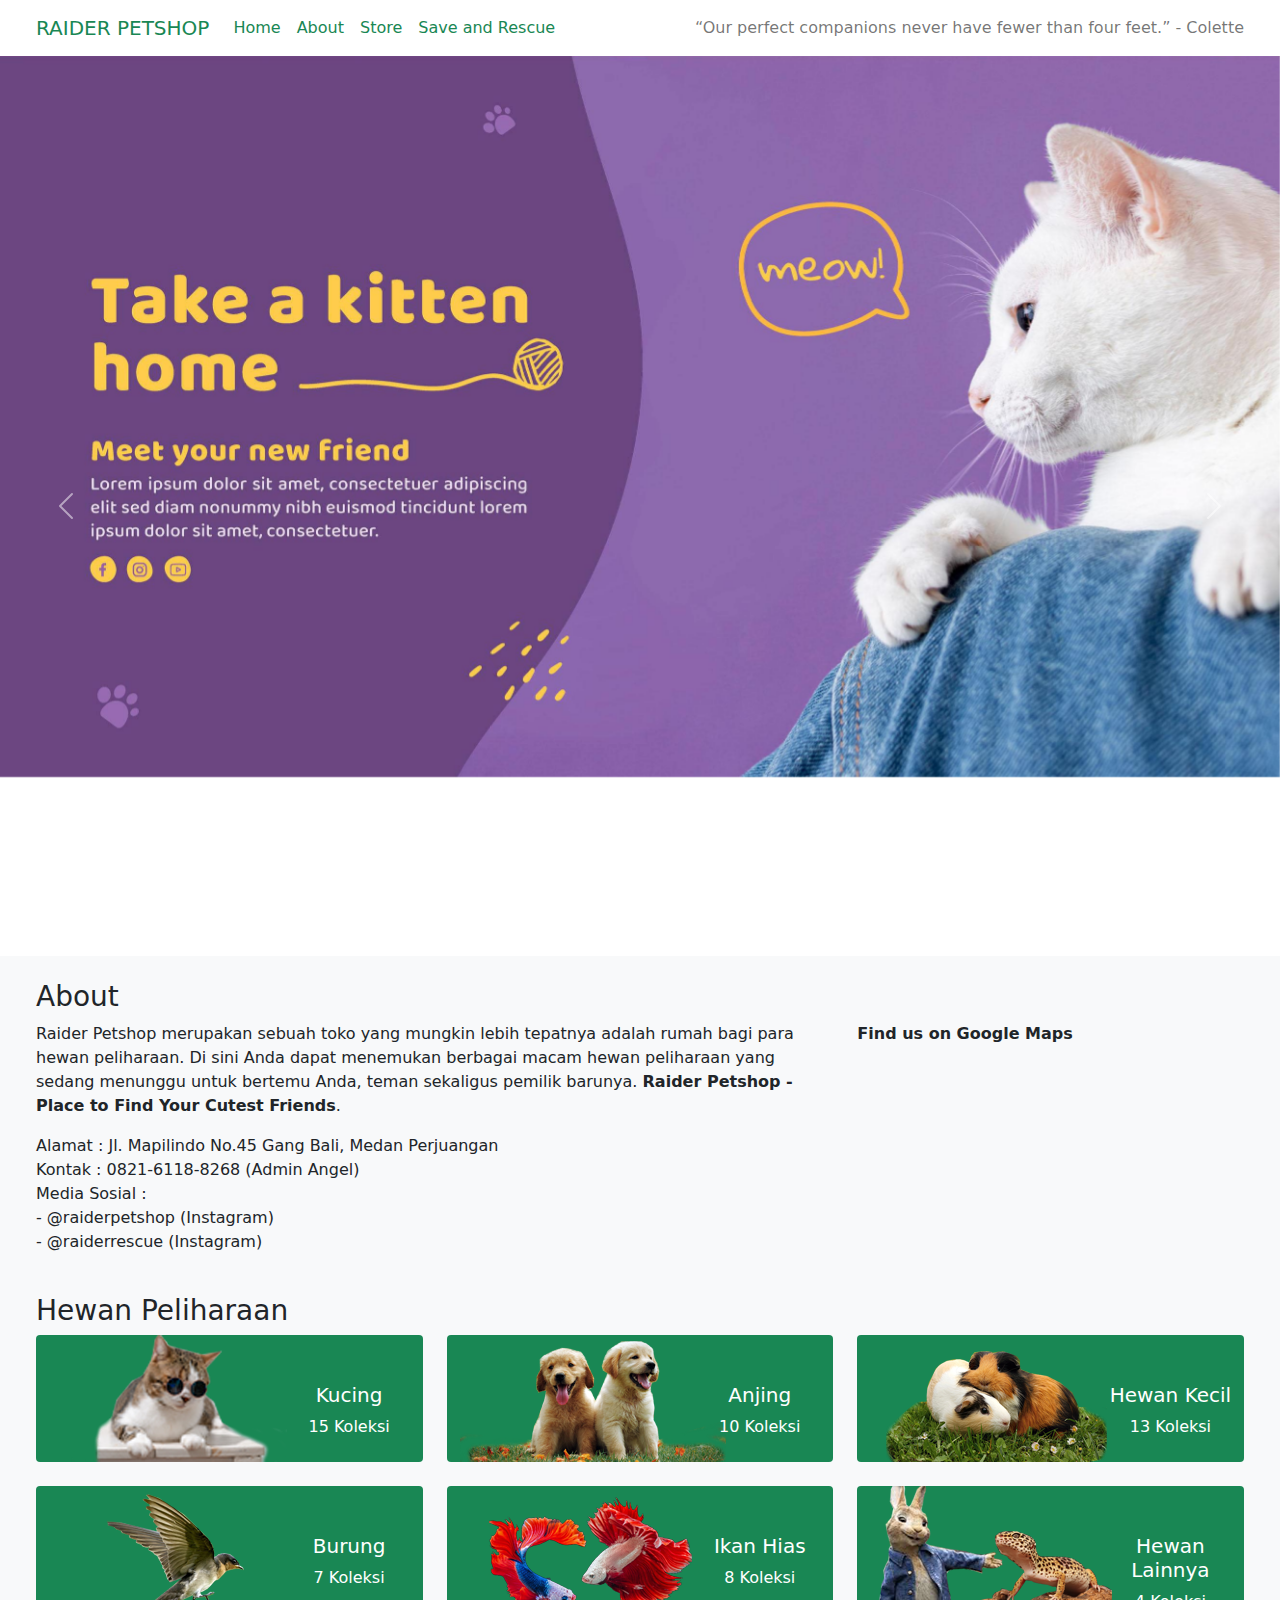
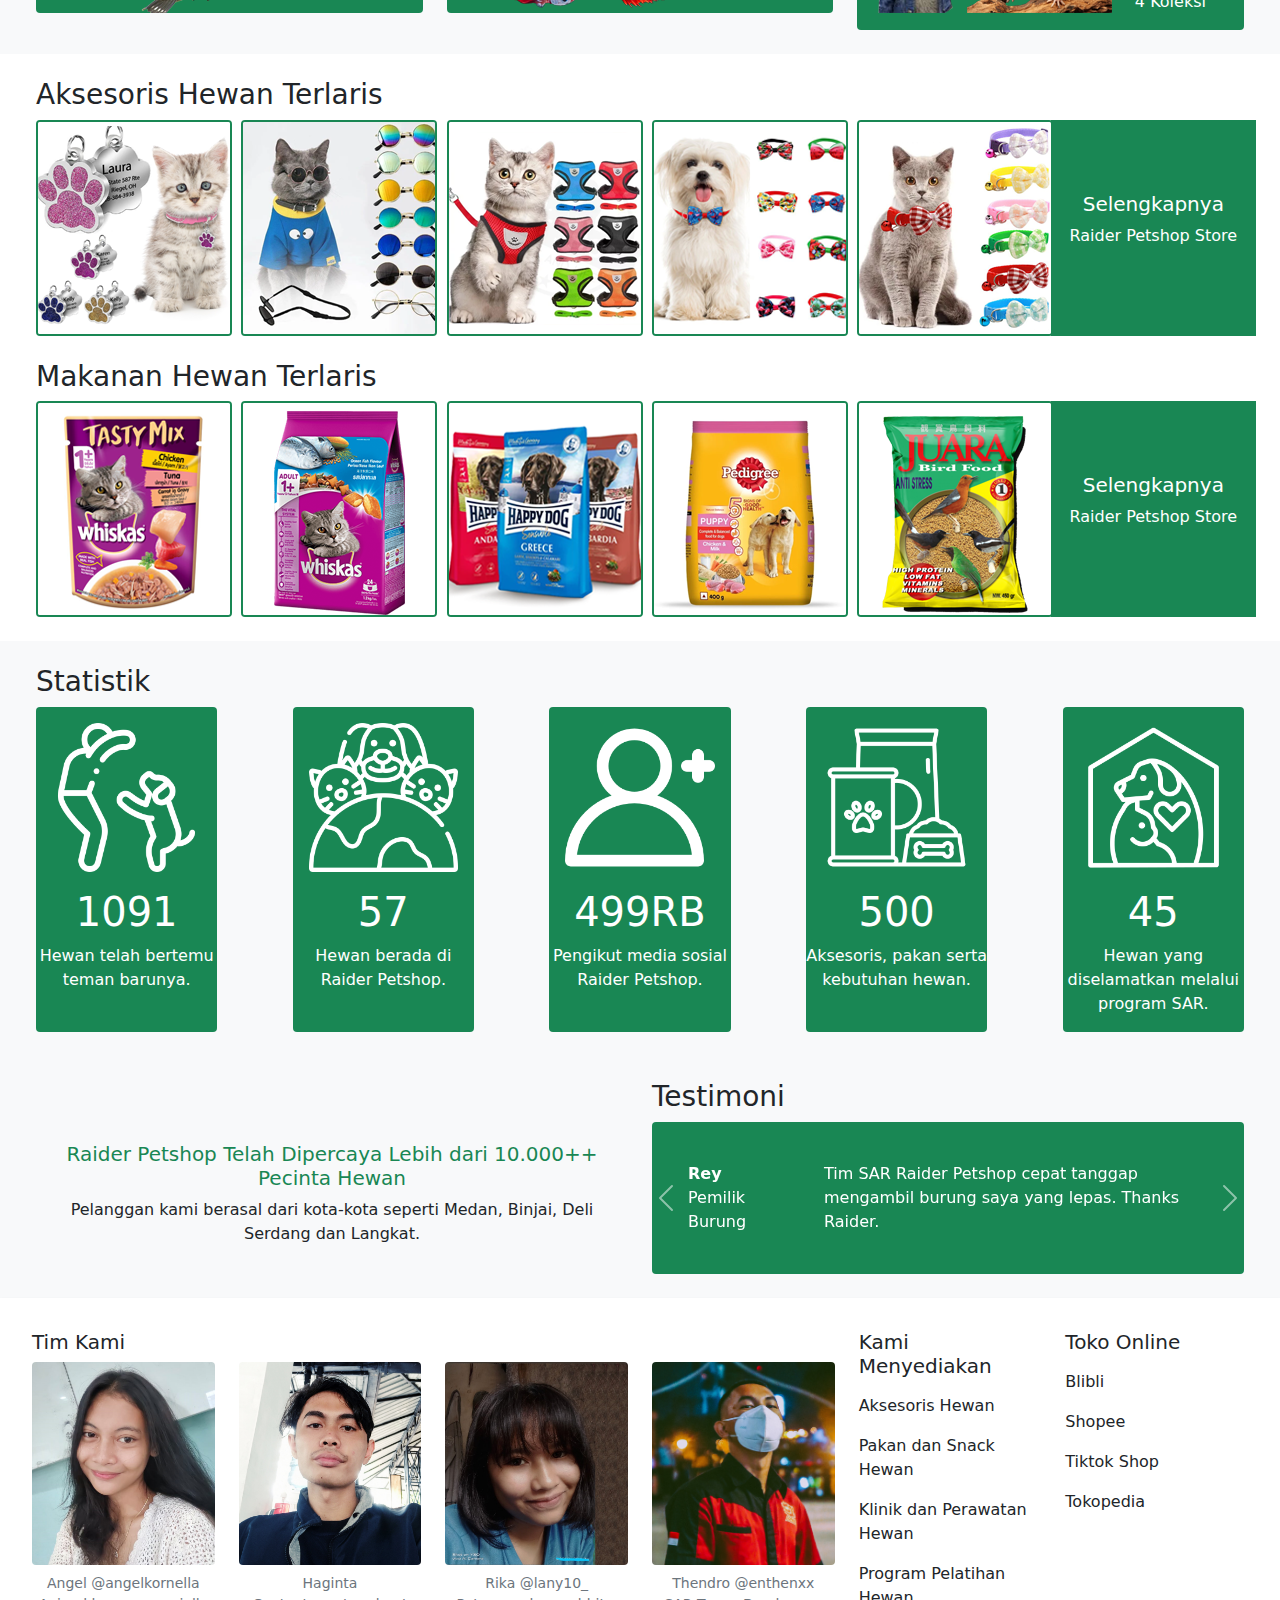
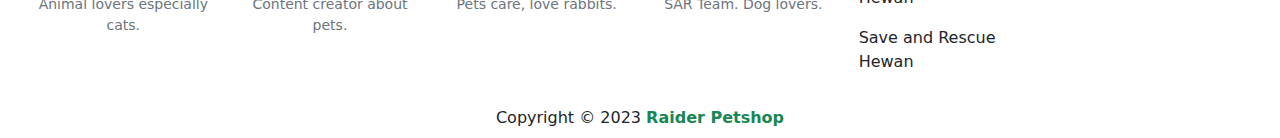
<file: index.html>
<!DOCTYPE html>
<html lang="id">

<head>
    <meta charset="UTF-8">
    <meta http-equiv="X-UA-Compatible" content="IE=edge">
    <meta name="viewport" content="width=device-width, initial-scale=1.0">
    <link rel="stylesheet" type="text/css" href="css/bootstrap.min.css" />
    <link rel="stylesheet" type="text/css" href="css/style.css" />
    <script type="text/javascript" src="js/bootstrap.min.js"></script>
    <script type="text/javascript" src="js/bootstrap.bundle.min.js"></script>
    <title>Raider Petshop: Place to Find Your Cutest Friends</title>
</head>

<body>
    <nav class="navbar navbar-expand-lg navbar-light px-4 shadow-sm p-2">
        <div class="container-fluid">
            <span class="navbar-brand mb-0 h1 text-success">RAIDER PETSHOP</span>
            <button class="navbar-toggler" type="button" data-bs-toggle="collapse" data-bs-target="#navbarTogglerDemo02"
                aria-controls="navbarTogglerDemo02" aria-expanded="false" aria-label="Toggle navigation">
                <span class="navbar-toggler-icon"></span>
            </button>
            <div class="collapse navbar-collapse" id="navbarTogglerDemo02">
                <ul class="navbar-nav me-auto mb-2 mb-lg-0">
                    <li class="nav-item">
                        <a class="nav-link text-success active" aria-current="page" href="index.html">Home</a>
                    </li>
                    <li class="nav-item">
                        <a class="nav-link text-success" href="about.html">About</a>
                    </li>
                    <li class="nav-item">
                        <a class="nav-link text-success" href="store.html">Store</a>
                    </li>
                    <li class="nav-item">
                        <a class="nav-link text-success" href="rescue.html">Save and Rescue</a>
                    </li>
                </ul>
                <span class="navbar-text">“Our perfect companions never have fewer than four feet.” - Colette</span>
            </div>
        </div>
    </nav>
    <div id="carouselExampleIndicators" class="carousel slide h-100 w-100" data-bs-ride="carousel">
        <div class="carousel-indicators">
            <button type="button" data-bs-target="#carouselExampleIndicators" data-bs-slide-to="0" class="active"
                aria-current="true" aria-label="Slide 1"></button>
            <button type="button" data-bs-target="#carouselExampleIndicators" data-bs-slide-to="1"
                aria-label="Slide 2"></button>
            <button type="button" data-bs-target="#carouselExampleIndicators" data-bs-slide-to="2"
                aria-label="Slide 3"></button>
        </div>
        <div class="carousel-inner h-100 w-100">
            <div class="carousel-item h-100 w-100 active">
                <img src="img/banner/banner-001.jpg" class="d-block w-100" alt="...">
            </div>
            <div class="carousel-item h-100 w-100">
                <img src="img/banner/banner-002.jpg" class="d-block w-100" alt="...">
            </div>
            <div class="carousel-item h-100 w-100">
                <img src="img/banner/banner-003.jpg" class="d-block w-100" alt="...">
            </div>
        </div>
        <button class="carousel-control-prev" type="button" data-bs-target="#carouselExampleIndicators"
            data-bs-slide="prev">
            <span class="carousel-control-prev-icon" aria-hidden="true"></span>
            <span class="visually-hidden">Previous</span>
        </button>
        <button class="carousel-control-next" type="button" data-bs-target="#carouselExampleIndicators"
            data-bs-slide="next">
            <span class="carousel-control-next-icon" aria-hidden="true"></span>
            <span class="visually-hidden">Next</span>
        </button>
    </div>
    <div class="container-fluid bg-light">
        <div class="px-4 py-4">
            <h3>About</h3>
            <div class="row">
                <div class="col-lg-8">
                    <p>Raider Petshop merupakan sebuah toko yang mungkin lebih tepatnya adalah rumah bagi para hewan
                        peliharaan. Di sini Anda dapat menemukan berbagai macam hewan peliharaan yang sedang menunggu
                        untuk bertemu Anda, teman sekaligus pemilik barunya. <b>Raider Petshop - Place to Find Your
                            Cutest
                            Friends</b>.</p>
                    <p>Alamat : Jl. Mapilindo No.45 Gang Bali, Medan Perjuangan<br />
                        Kontak : 0821-6118-8268 (Admin Angel)<br />
                        Media Sosial :<br />
                        - @raiderpetshop (Instagram)<br />
                        - @raiderrescue (Instagram)<br />
                    </p>
                </div>
                <div class="col-lg-4">
                    <p><b>Find us on Google Maps</b></p>
                    <iframe class="w-100"
                        src="https://www.google.com/maps/embed?pb=!1m18!1m12!1m3!1d724.5315634779047!2d98.68396263463129!3d3.6123843097924033!2m3!1f0!2f0!3f0!3m2!1i1024!2i768!4f13.1!3m3!1m2!1s0x3031318d0dcf6ad9%3A0xa993df54167bb8e9!2sJl.%20Mapilindo%20No.14%2C%20Sidorame%20Bar.%20I%2C%20Kec.%20Medan%20Perjuangan%2C%20Kota%20Medan%2C%20Sumatera%20Utara%2020236!5e0!3m2!1sid!2sid!4v1674323563129!5m2!1sid!2sid"
                        width="200" height="200" style="border:0;" allowfullscreen="" loading="lazy"
                        referrerpolicy="no-referrer-when-downgrade"></iframe>
                </div>
            </div>
            <h3 class="pt-4">Hewan Peliharaan</h3>
            <div class="row">
                <div class="col-lg-4">
                    <a href="store.html" class="text-decoration-none text-white">
                        <div class="bg-success rounded">
                            <div class="row">
                                <div class="col-lg-7">
                                    <img src="img/pet-category/cat.png" />
                                </div>
                                <div class="col-lg-5 pt-5 text-center">
                                    <h5>Kucing</h5>
                                    <p>15 Koleksi</p>
                                </div>
                            </div>
                        </div>
                    </a>
                </div>
                <div class="col-lg-4">
                    <a href="store.html" class="text-decoration-none text-white">
                        <div class="bg-success rounded">
                            <div class="row">
                                <div class="col-lg-7">
                                    <img src="img/pet-category/dog.png" />
                                </div>
                                <div class="col-lg-5 pt-5 text-center">
                                    <h5>Anjing</h5>
                                    <p>10 Koleksi</p>
                                </div>
                            </div>
                        </div>
                    </a>
                </div>
                <div class="col-lg-4">
                    <a href="store.html" class="text-decoration-none text-white">
                        <div class="bg-success rounded">
                            <div class="row">
                                <div class="col-lg-7">
                                    <img src="img/pet-category/marmut.png" />
                                </div>
                                <div class="col-lg-5 pt-5 text-center">
                                    <h5>Hewan Kecil</h5>
                                    <p>13 Koleksi</p>
                                </div>
                            </div>
                        </div>
                    </a>
                </div>
            </div>
            <div class="row pt-4">
                <div class="col-lg-4">
                    <a href="store.html" class="text-decoration-none text-white">
                        <div class="bg-success rounded">
                            <div class="row">
                                <div class="col-lg-7">
                                    <img src="img/pet-category/bird.png" />
                                </div>
                                <div class="col-lg-5 pt-5 text-center">
                                    <h5>Burung</h5>
                                    <p>7 Koleksi</p>
                                </div>
                            </div>
                        </div>
                    </a>
                </div>
                <div class="col-lg-4">
                    <a href="store.html" class="text-decoration-none text-white">
                        <div class="bg-success rounded">
                            <div class="row">
                                <div class="col-lg-7">
                                    <img src="img/pet-category/fish.png" />
                                </div>
                                <div class="col-lg-5 pt-5 text-center">
                                    <h5>Ikan Hias</h5>
                                    <p>8 Koleksi</p>
                                </div>
                            </div>
                        </div>
                    </a>
                </div>
                <div class="col-lg-4">
                    <a href="store.html" class="text-decoration-none text-white">
                        <div class="bg-success rounded">
                            <div class="row">
                                <div class="col-lg-7">
                                    <img src="img/pet-category/rabbit.png" />
                                </div>
                                <div class="col-lg-5 pt-5 text-center">
                                    <h5>Hewan Lainnya</h5>
                                    <p>4 Koleksi</p>
                                </div>
                            </div>
                        </div>
                    </a>
                </div>
            </div>
        </div>
    </div>
    <div class="container-fluid bg-white">
        <div class="px-4 py-4">
            <h3>Aksesoris Hewan Terlaris</h3>
            <div class="row">
                <div class="col-lg-2">
                    <a href="store.html"><img src="img/product/item-1001.png"
                            class="border border-2 border-success rounded" /></a>
                </div>
                <div class="col-lg-2">
                    <a href="store.html"><img src="img/product/item-1002.png"
                            class="border border-2 border-success rounded" /></a>
                </div>
                <div class="col-lg-2">
                    <a href="store.html"><img src="img/product/item-1003.png"
                            class="border border-2 border-success rounded" /></a>
                </div>
                <div class="col-lg-2">
                    <a href="store.html"><img src="img/product/item-1004.png"
                            class="border border-2 border-success rounded" /></a>
                </div>
                <div class="col-lg-2">
                    <a href="store.html"><img src="img/product/item-1005.png"
                            class="border border-2 border-success rounded" /></a>
                </div>
                <div class="col-lg-2 bg-success d-flex align-items-center"
                    style="flex-direction:column;justify-content:center">
                    <a href="store.html" class="text-decoration-none text-white text-center">
                        <h5>Selengkapnya</h5>
                        <p>Raider Petshop Store</p>
                    </a>
                </div>
            </div>
            <h3 class="pt-4">Makanan Hewan Terlaris</h3>
            <div class="row">
                <div class="col-lg-2">
                    <a href="store.html"><img src="img/product/item-2001.png"
                            class="border border-2 border-success rounded" /></a>
                </div>
                <div class="col-lg-2">
                    <a href="store.html"><img src="img/product/item-2002.png"
                            class="border border-2 border-success rounded" /></a>
                </div>
                <div class="col-lg-2">
                    <a href="store.html"><img src="img/product/item-2003.png"
                            class="border border-2 border-success rounded" /></a>
                </div>
                <div class="col-lg-2">
                    <a href="store.html"><img src="img/product/item-2004.png"
                            class="border border-2 border-success rounded" /></a>
                </div>
                <div class="col-lg-2">
                    <a href="store.html"><img src="img/product/item-2005.png"
                            class="border border-2 border-success rounded" /></a>
                </div>
                <div class="col-lg-2 bg-success d-flex align-items-center"
                    style="flex-direction:column;justify-content:center">
                    <a href="store.html" class="text-decoration-none text-white text-center">
                        <h5>Selengkapnya</h5>
                        <p>Raider Petshop Store</p>
                    </a>
                </div>
            </div>
        </div>
    </div>
    <div class="container-fluid bg-light">
        <div class="px-4 py-4">
            <h3>Statistik</h3>
            <div class="row d-flex justify-content-between text-center">
                <div class="col-lg-2">
                    <div class="bg-success h-100 w-100 text-white rounded">
                        <img src="img/statistic/dog-training.png" class="mw-100 p-3" />
                        <h1>1091</h1>
                        <p>Hewan telah bertemu teman barunya.</p>
                    </div>
                </div>
                <div class="col-lg-2">
                    <div class="bg-success h-100 w-100 text-white rounded">
                        <img src="img/statistic/world-animal-day.png" class="mw-100 p-3" />
                        <h1>57</h1>
                        <p>Hewan berada di Raider Petshop.</p>
                    </div>
                </div>
                <div class="col-lg-2">
                    <div class="bg-success h-100 w-100 text-white rounded">
                        <img src="img/statistic/follower.png" class="mw-100 p-3" />
                        <h1>499RB</h1>
                        <p>Pengikut media sosial Raider Petshop.</p>
                    </div>
                </div>
                <div class="col-lg-2">
                    <div class="bg-success h-100 w-100 text-white rounded">
                        <img src="img/statistic/pet-food.png" class="mw-100 p-3" />
                        <h1>500</h1>
                        <p>Aksesoris, pakan serta kebutuhan hewan.</p>
                    </div>
                </div>
                <div class="col-lg-2">
                    <div class="bg-success h-100 w-100 text-white rounded">
                        <img src="img/statistic/pet-house.png" class="mw-100 p-3" />
                        <h1>45</h1>
                        <p>Hewan yang diselamatkan melalui program SAR.</p>
                    </div>
                </div>
            </div>
        </div>
    </div>
    <div class="container-fluid bg-light">
        <div class="px-4 py-4">
            <div class="row">
                <div class="col-lg-6 align-self-center text-center mt-2">
                    <h3>&nbsp;</h3>
                    <h5 class="text-success">Raider Petshop Telah Dipercaya Lebih dari 10.000++ Pecinta Hewan</h5>
                    <p>Pelanggan kami berasal dari kota-kota seperti Medan, Binjai, Deli Serdang dan Langkat.</p>
                </div>
                <div class="col-lg-6">
                    <h3>Testimoni</h3>
                    <div id="carouselExampleControls" class="carousel slide" data-bs-ride="carousel">
                        <div class="carousel-inner text-white bg-success rounded">
                            <div class="carousel-item active py-3">
                                <div class="row mx-4 my-4 d-flex align-items-center">
                                    <div class="col-lg-3">
                                        <p class="m-0"><b>Rey</b> <br />Pemilik Burung</p>
                                    </div>
                                    <div class="col-lg-9">Tim SAR Raider Petshop cepat tanggap mengambil burung saya
                                        yang lepas. Thanks Raider.</div>
                                </div>
                            </div>
                            <div class="carousel-item py-3">
                                <div class="row mx-4 my-4 d-flex align-items-center">
                                    <div class="col-lg-3">
                                        <p class="m-0"><b>Djeishman</b> <br />Pemilik Anjing</p>
                                    </div>
                                    <div class="col-lg-9">Setelah dilatih di Raider, anjing saya sudah bisa mengaum.
                                        Terima kasih Raider.</div>
                                </div>
                            </div>
                            <div class="carousel-item py-3">
                                <div class="row mx-4 my-4 d-flex align-items-center">
                                    <div class="col-lg-3">
                                        <p class="m-0"><b>Melani</b> <br />Pemilik Kucing</p>
                                    </div>
                                    <div class="col-lg-9">Wow mantap, koleksi lengkap, timnya ramah. 100 jempol buat
                                        Raider.</div>
                                </div>
                            </div>
                        </div>
                        <button class="carousel-control-prev" type="button" data-bs-target="#carouselExampleControls"
                            data-bs-slide="prev">
                            <span class="carousel-control-prev-icon" aria-hidden="true"></span>
                            <span class="visually-hidden">Previous</span>
                        </button>
                        <button class="carousel-control-next" type="button" data-bs-target="#carouselExampleControls"
                            data-bs-slide="next">
                            <span class="carousel-control-next-icon" aria-hidden="true"></span>
                            <span class="visually-hidden">Next</span>
                        </button>
                    </div>
                </div>
            </div>
        </div>
    </div>
    <div class="container-fluid bg-white shadow-sm p-2">
        <div class="px-4 pt-4">
            <div class="row">
                <div class="col-lg-8">
                    <div class="row">
                        <h5>Tim Kami</h5>
                        <div class="col-lg-3 text-center">
                            <figure class="figure">
                                <img src="img/team/angel.jpg" class="figure-img img-fluid rounded"
                                    alt="A generic square placeholder image with rounded corners in a figure.">
                                <figcaption class="figure-caption">Angel @angelkornella <br />Animal lovers
                                    especially
                                    cats.</figcaption>
                            </figure>
                        </div>
                        <div class="col-lg-3 text-center">
                            <figure class="figure">
                                <img src="img/team/haginta.jpg" class="figure-img img-fluid rounded"
                                    alt="A generic square placeholder image with rounded corners in a figure.">
                                <figcaption class="figure-caption">Haginta <br />Content creator about pets.
                                </figcaption>
                            </figure>
                        </div>
                        <div class="col-md-3 text-center">
                            <figure class="figure">
                                <img src="img/team/rika.jpg" class="figure-img img-fluid rounded"
                                    alt="A generic square placeholder image with rounded corners in a figure.">
                                <figcaption class="figure-caption">Rika @lany10_<br />Pets care, love rabbits.
                                </figcaption>
                            </figure>
                        </div>
                        <div class="col-lg-3 text-center">
                            <figure class="figure">
                                <img src="img/team/thendro.jpg" class="figure-img img-fluid rounded"
                                    alt="A generic square placeholder image with rounded corners in a figure.">
                                <figcaption class="figure-caption">Thendro @enthenxx<br />SAR Team. Dog lovers.
                                </figcaption>
                            </figure>
                        </div>
                    </div>
                </div>
                <div class="col-lg-2">
                    <h5>Kami Menyediakan</h5>
                    <ul class="list-group">
                        <li class="list-group-item"><a href="store.html"
                                class="text-decoration-none text-body">Aksesoris Hewan</a></li>
                        <li class="list-group-item"><a href="store.html" class="text-decoration-none text-body">Pakan
                                dan Snack Hewan</a></li>
                        <li class="list-group-item"><a href="#" class="text-decoration-none text-body">Klinik dan
                                Perawatan Hewan</a></li>
                        <li class="list-group-item"><a href="#" class="text-decoration-none text-body">Program
                                Pelatihan
                                Hewan</a></li>
                        <li class="list-group-item"><a href="rescue.html" class="text-decoration-none text-body">Save
                                and Rescue Hewan</a></li>
                    </ul>
                </div>
                <div class="col-lg-2">
                    <h5>Toko Online</h5>
                    <ul class="list-group">
                        <li class="list-group-item"><a href="https://www.blibli.com/"
                                class="text-decoration-none text-body">Blibli</a></li>
                        <li class="list-group-item"><a href="https://shopee.co.id/"
                                class="text-decoration-none text-body">Shopee</a></li>
                        <li class="list-group-item"><a href="https://www.tokopedia.com/"
                                class="text-decoration-none text-body">Tiktok Shop</a></li>
                        <li class="list-group-item"><a href="https://www.tiktok.com/"
                                class="text-decoration-none text-body">Tokopedia</a></li>
                    </ul>
                </div>
            </div>
            <div class="row pt-4">
                <p style="margin-bottom: 0" class="text-center">Copyright © 2023 <b><span class="text-success">Raider
                            Petshop</span></b></p>
            </div>
        </div>
    </div>
    <script type="text/javascript" src="js/index.js"></script>
</body>

</html>
</file>
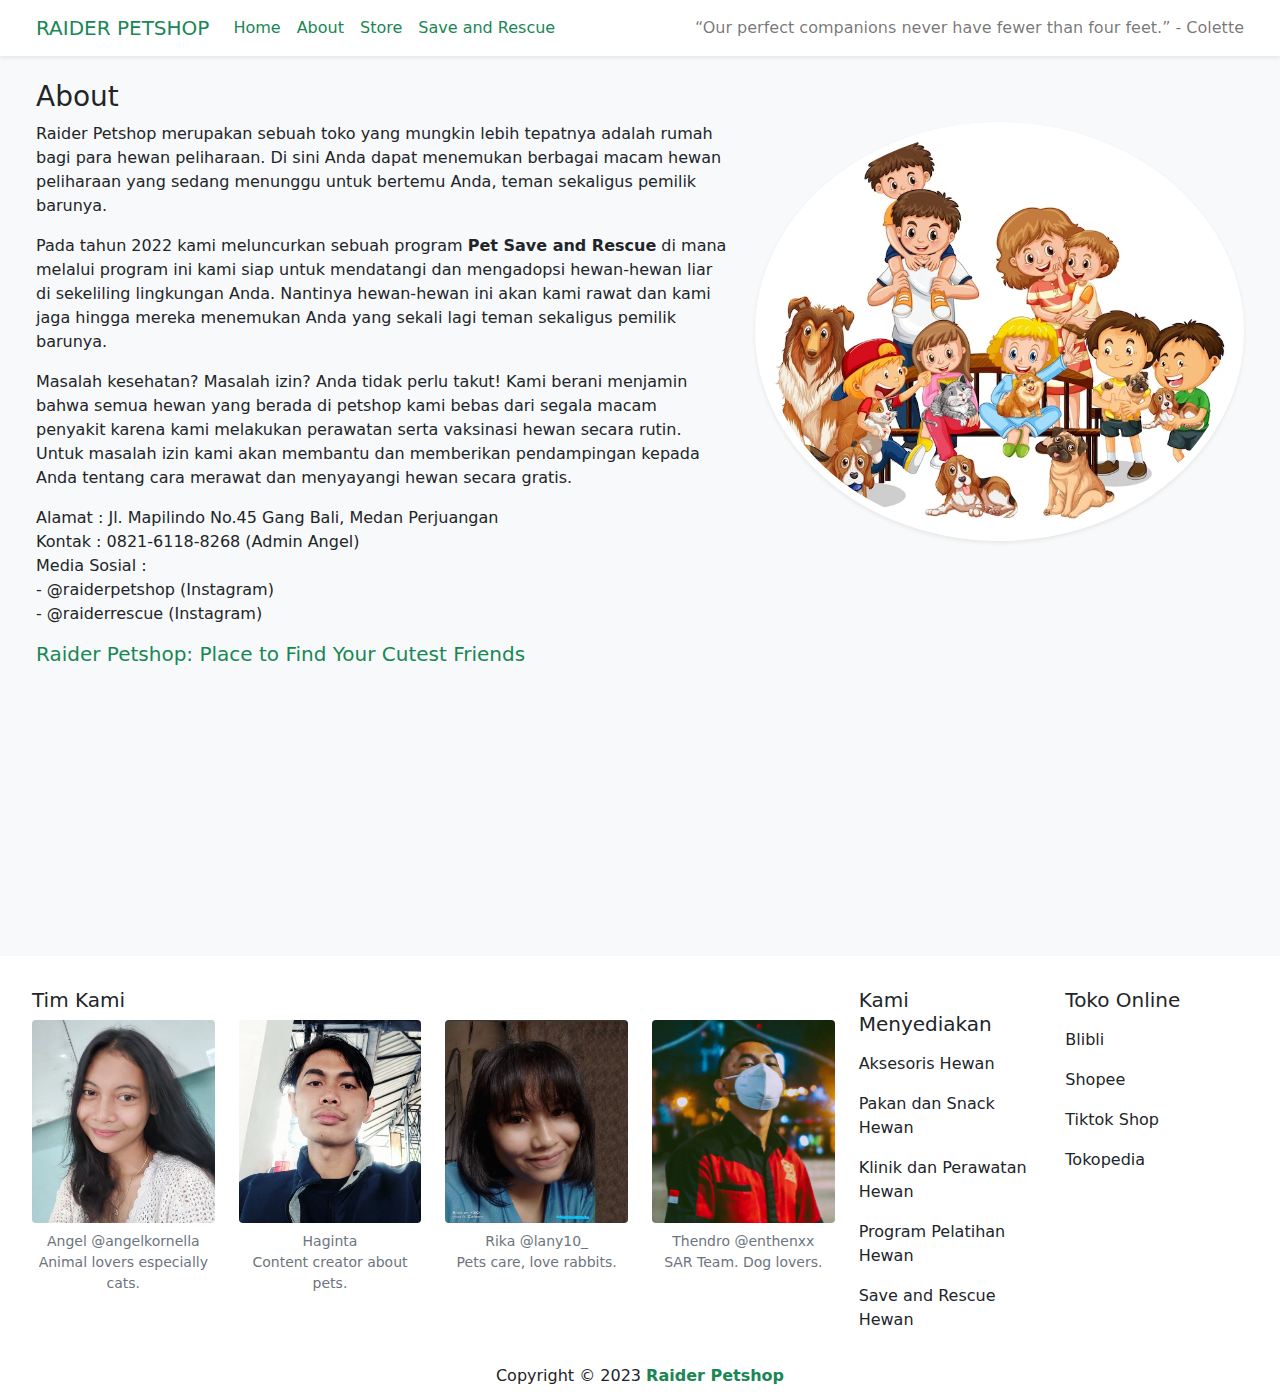
<file: about.html>
<!DOCTYPE html>
<html lang="id">

<head>
    <meta charset="UTF-8">
    <meta http-equiv="X-UA-Compatible" content="IE=edge">
    <meta name="viewport" content="width=device-width, initial-scale=1.0">
    <link rel="stylesheet" type="text/css" href="css/bootstrap.min.css" />
    <link rel="stylesheet" type="text/css" href="css/style.css" />
    <script type="text/javascript" src="js/bootstrap.min.js"></script>
    <script type="text/javascript" src="js/bootstrap.bundle.min.js"></script>
    <title>About Raider Petshop</title>
</head>

<body>
    <nav class="navbar navbar-expand-lg navbar-light px-4 shadow-sm p-2">
        <div class="container-fluid">
            <span class="navbar-brand mb-0 h1 text-success">RAIDER PETSHOP</span>
            <button class="navbar-toggler" type="button" data-bs-toggle="collapse" data-bs-target="#navbarTogglerDemo02"
                aria-controls="navbarTogglerDemo02" aria-expanded="false" aria-label="Toggle navigation">
                <span class="navbar-toggler-icon"></span>
            </button>
            <div class="collapse navbar-collapse" id="navbarTogglerDemo02">
                <ul class="navbar-nav me-auto mb-2 mb-lg-0">
                    <li class="nav-item">
                        <a class="nav-link text-success" aria-current="page" href="index.html">Home</a>
                    </li>
                    <li class="nav-item">
                        <a class="nav-link text-success active" href="about.html">About</a>
                    </li>
                    <li class="nav-item">
                        <a class="nav-link text-success" href="store.html">Store</a>
                    </li>
                    <li class="nav-item">
                        <a class="nav-link text-success" href="rescue.html">Save and Rescue</a>
                    </li>
                </ul>
                <span class="navbar-text">“Our perfect companions never have fewer than four feet.” - Colette</span>
            </div>
        </div>
    </nav>
    <div class="container-fluid bg-light h-100 w-100">
        <div class="px-4 py-4">
            <h3>About</h3>
            <div class="row">
                <div class="col-lg-7">
                    <p>Raider Petshop merupakan sebuah toko yang mungkin lebih tepatnya adalah rumah bagi para hewan
                        peliharaan. Di sini Anda dapat menemukan berbagai macam hewan peliharaan yang sedang menunggu
                        untuk bertemu Anda, teman sekaligus pemilik barunya.</p>
                    <p>
                        Pada tahun 2022 kami meluncurkan sebuah program <b>Pet Save and Rescue</b> di mana melalui
                        program ini
                        kami siap untuk mendatangi dan mengadopsi hewan-hewan liar di sekeliling lingkungan Anda.
                        Nantinya hewan-hewan ini akan kami rawat dan kami jaga hingga mereka menemukan Anda yang sekali
                        lagi teman sekaligus pemilik barunya.
                    </p>
                    <p>Masalah kesehatan? Masalah izin? Anda tidak perlu takut! Kami berani menjamin bahwa semua hewan
                        yang berada di petshop kami bebas dari segala macam penyakit karena kami melakukan perawatan
                        serta vaksinasi hewan secara rutin. Untuk masalah izin kami akan membantu dan memberikan
                        pendampingan kepada Anda tentang cara merawat dan menyayangi hewan secara gratis.</p>
                    <p>Alamat : Jl. Mapilindo No.45 Gang Bali, Medan Perjuangan<br />
                        Kontak : 0821-6118-8268 (Admin Angel)<br />
                        Media Sosial :<br />
                        - @raiderpetshop (Instagram)<br />
                        - @raiderrescue (Instagram)<br />
                    </p>
                    <h5 class="text-success">Raider Petshop: Place to Find Your Cutest Friends</h5>
                </div>
                <div class="col-lg-5">
                    <img src="img/about-us.avif" class="rounded-circle shadow-sm p-2 bg-body mw-100" />
                </div>
            </div>
        </div>
    </div>
    <div class="container-fluid bg-white shadow-sm p-2">
        <div class="px-4 pt-4">
            <div class="row">
                <div class="col-lg-8">
                    <div class="row">
                        <h5>Tim Kami</h5>
                        <div class="col-lg-3 text-center">
                            <figure class="figure">
                                <img src="img/team/angel.jpg" class="figure-img img-fluid rounded"
                                    alt="A generic square placeholder image with rounded corners in a figure.">
                                <figcaption class="figure-caption">Angel @angelkornella <br />Animal lovers
                                    especially
                                    cats.</figcaption>
                            </figure>
                        </div>
                        <div class="col-lg-3 text-center">
                            <figure class="figure">
                                <img src="img/team/haginta.jpg" class="figure-img img-fluid rounded"
                                    alt="A generic square placeholder image with rounded corners in a figure.">
                                <figcaption class="figure-caption">Haginta <br />Content creator about pets.
                                </figcaption>
                            </figure>
                        </div>
                        <div class="col-md-3 text-center">
                            <figure class="figure">
                                <img src="img/team/rika.jpg" class="figure-img img-fluid rounded"
                                    alt="A generic square placeholder image with rounded corners in a figure.">
                                <figcaption class="figure-caption">Rika @lany10_<br />Pets care, love rabbits.
                                </figcaption>
                            </figure>
                        </div>
                        <div class="col-lg-3 text-center">
                            <figure class="figure">
                                <img src="img/team/thendro.jpg" class="figure-img img-fluid rounded"
                                    alt="A generic square placeholder image with rounded corners in a figure.">
                                <figcaption class="figure-caption">Thendro @enthenxx<br />SAR Team. Dog lovers.
                                </figcaption>
                            </figure>
                        </div>
                    </div>
                </div>
                <div class="col-lg-2">
                    <h5>Kami Menyediakan</h5>
                    <ul class="list-group">
                        <li class="list-group-item"><a href="store.html"
                                class="text-decoration-none text-body">Aksesoris Hewan</a></li>
                        <li class="list-group-item"><a href="store.html" class="text-decoration-none text-body">Pakan
                                dan Snack Hewan</a></li>
                        <li class="list-group-item"><a href="#" class="text-decoration-none text-body">Klinik dan
                                Perawatan Hewan</a></li>
                        <li class="list-group-item"><a href="#" class="text-decoration-none text-body">Program
                                Pelatihan
                                Hewan</a></li>
                        <li class="list-group-item"><a href="rescue.html" class="text-decoration-none text-body">Save
                                and Rescue Hewan</a></li>
                    </ul>
                </div>
                <div class="col-lg-2">
                    <h5>Toko Online</h5>
                    <ul class="list-group">
                        <li class="list-group-item"><a href="https://www.blibli.com/"
                                class="text-decoration-none text-body">Blibli</a></li>
                        <li class="list-group-item"><a href="https://shopee.co.id/"
                                class="text-decoration-none text-body">Shopee</a></li>
                        <li class="list-group-item"><a href="https://www.tokopedia.com/"
                                class="text-decoration-none text-body">Tiktok Shop</a></li>
                        <li class="list-group-item"><a href="https://www.tiktok.com/"
                                class="text-decoration-none text-body">Tokopedia</a></li>
                    </ul>
                </div>
            </div>
            <div class="row pt-4">
                <p style="margin-bottom: 0" class="text-center">Copyright © 2023 <b><span class="text-success">Raider
                            Petshop</span></b></p>
            </div>
        </div>
    </div>
    <script type="text/javascript" src="js/index.js"></script>
</body>

</html>
</file>
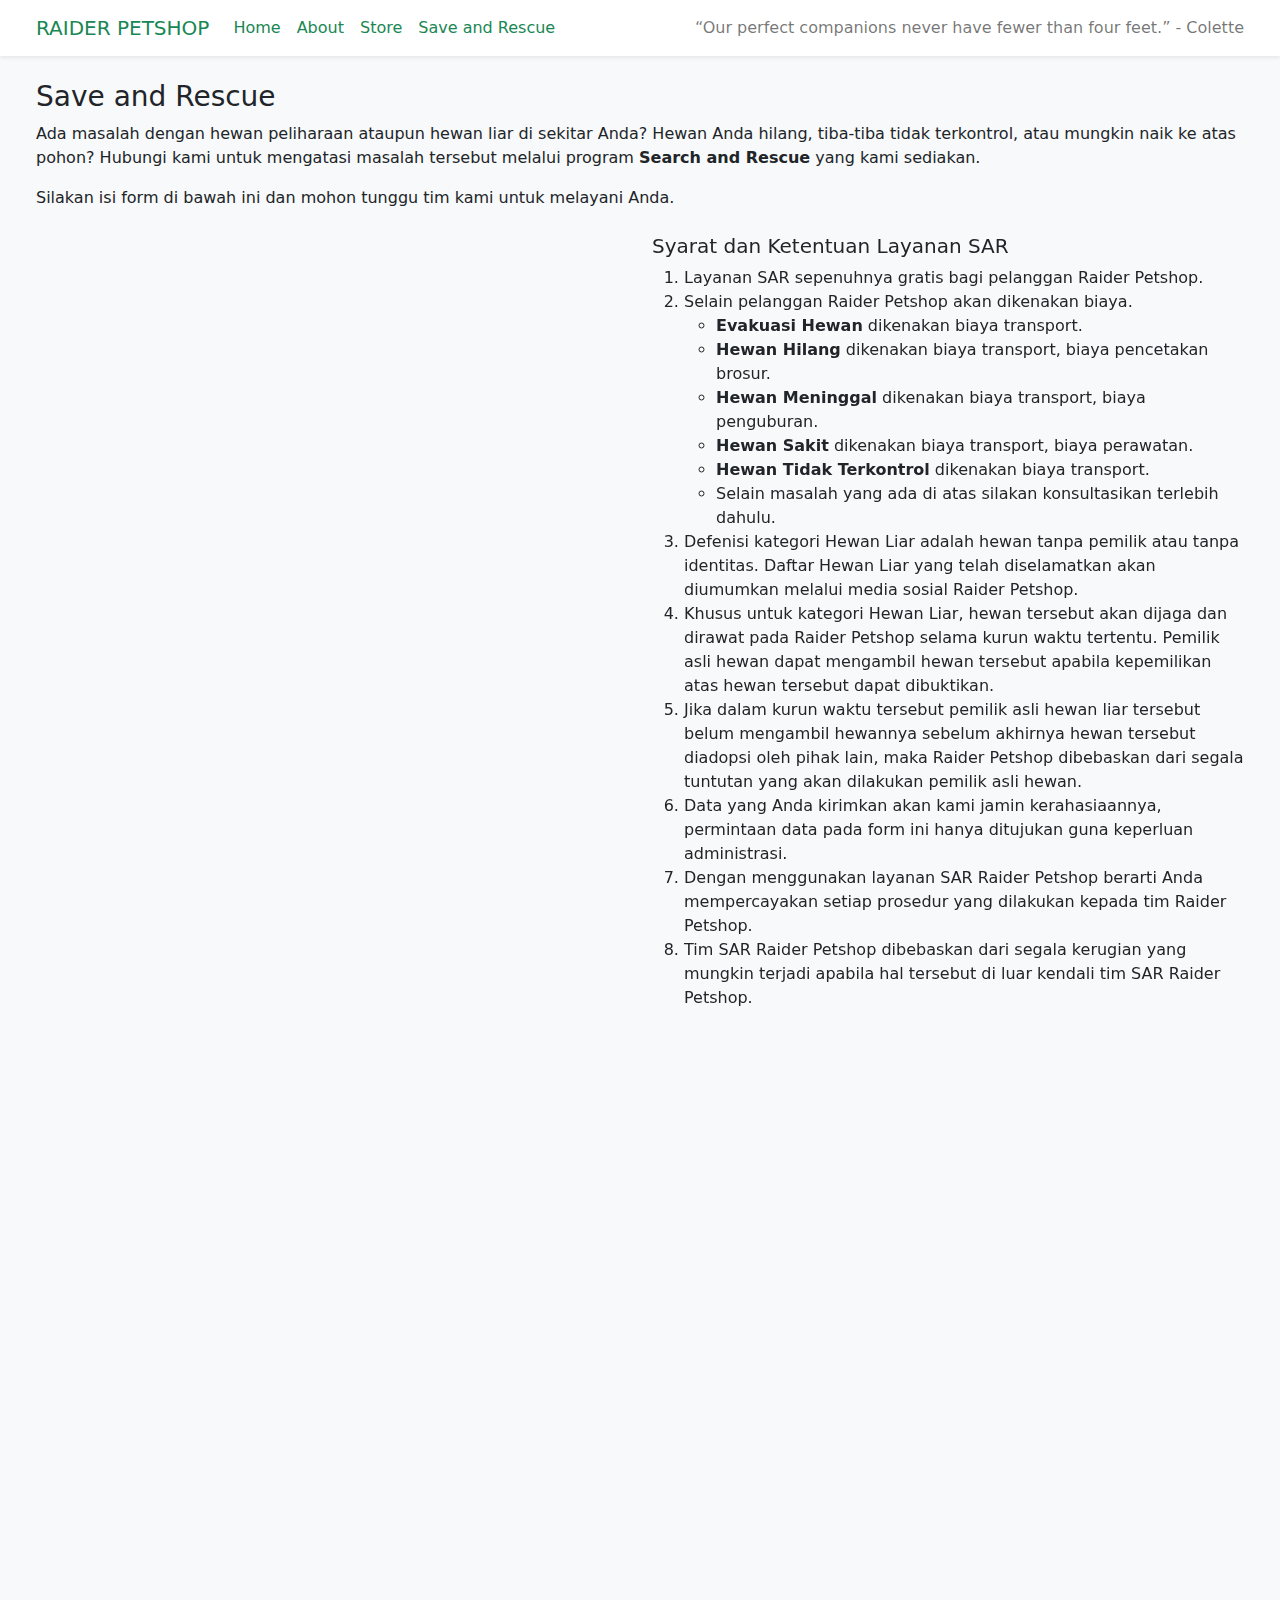
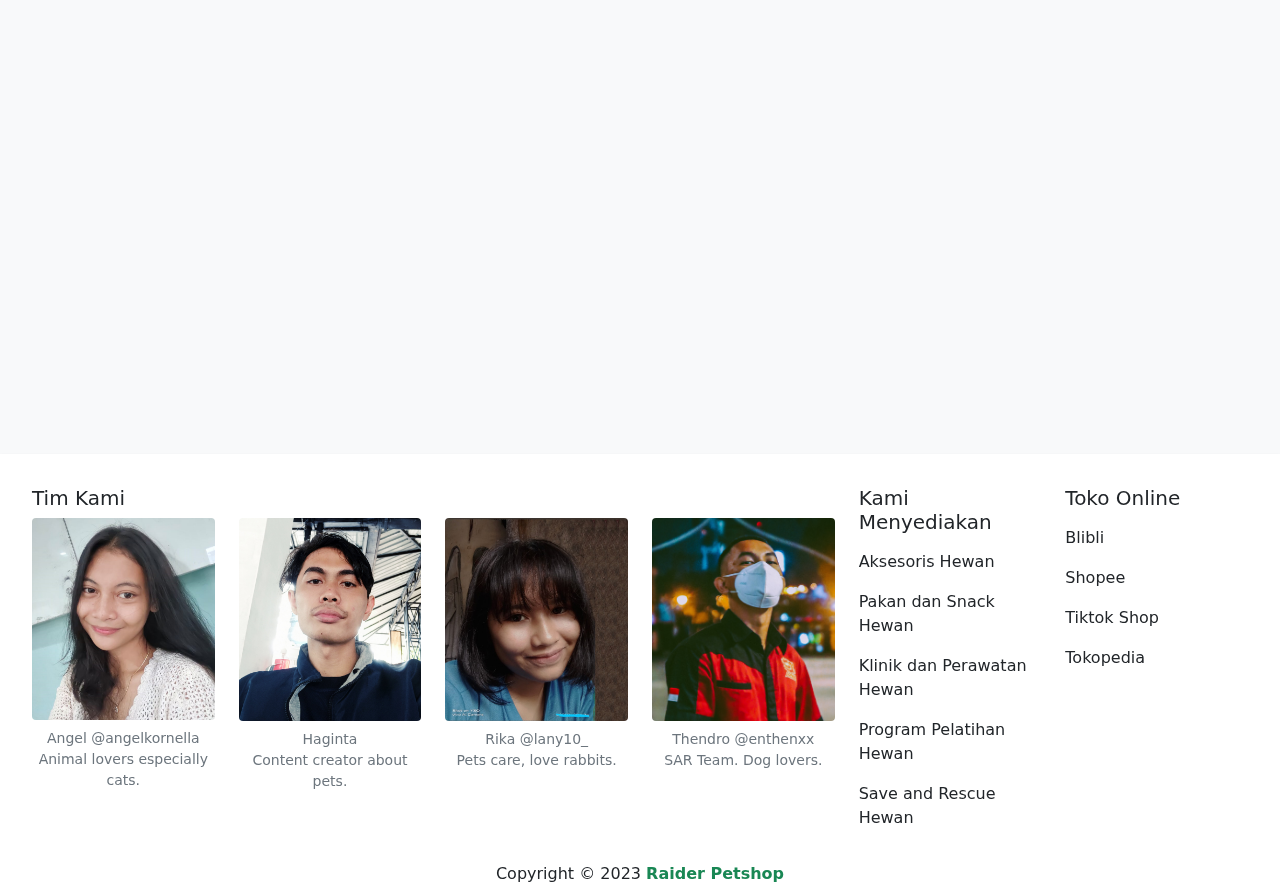
<file: rescue.html>
<!DOCTYPE html>
<html lang="id">

<head>
    <meta charset="UTF-8">
    <meta http-equiv="X-UA-Compatible" content="IE=edge">
    <meta name="viewport" content="width=device-width, initial-scale=1.0">
    <link rel="stylesheet" type="text/css" href="css/bootstrap.min.css" />
    <link rel="stylesheet" type="text/css" href="css/style.css" />
    <script type="text/javascript" src="js/bootstrap.min.js"></script>
    <script type="text/javascript" src="js/bootstrap.bundle.min.js"></script>
    <title>Rescue Raider Petshop</title>
</head>

<body>
    <nav class="navbar navbar-expand-lg navbar-light px-4 shadow-sm p-2">
        <div class="container-fluid">
            <span class="navbar-brand mb-0 h1 text-success">RAIDER PETSHOP</span>
            <button class="navbar-toggler" type="button" data-bs-toggle="collapse" data-bs-target="#navbarTogglerDemo02"
                aria-controls="navbarTogglerDemo02" aria-expanded="false" aria-label="Toggle navigation">
                <span class="navbar-toggler-icon"></span>
            </button>
            <div class="collapse navbar-collapse" id="navbarTogglerDemo02">
                <ul class="navbar-nav me-auto mb-2 mb-lg-0">
                    <li class="nav-item">
                        <a class="nav-link text-success" aria-current="page" href="index.html">Home</a>
                    </li>
                    <li class="nav-item">
                        <a class="nav-link text-success" href="about.html">About</a>
                    </li>
                    <li class="nav-item">
                        <a class="nav-link text-success" href="store.html">Store</a>
                    </li>
                    <li class="nav-item">
                        <a class="nav-link text-success active" href="rescue.html">Save and Rescue</a>
                    </li>
                </ul>
                <span class="navbar-text">“Our perfect companions never have fewer than four feet.” - Colette</span>
            </div>
        </div>
    </nav>
    <div class="container-fluid bg-light">
        <div class="px-4 py-4">
            <h3>Save and Rescue</h3>
            <p>Ada masalah dengan hewan peliharaan ataupun hewan liar di sekitar Anda? Hewan Anda hilang, tiba-tiba
                tidak terkontrol, atau mungkin naik ke atas pohon? Hubungi kami untuk mengatasi
                masalah tersebut melalui program <b>Search and Rescue</b> yang kami sediakan.</p>
            <p>Silakan isi form di
                bawah ini dan mohon tunggu tim kami untuk melayani Anda.</p>
            <div class="row">
                <div class="col-lg-6">
                    <iframe
                        src="https://docs.google.com/forms/d/e/1FAIpQLSefeZwlmZbY33Ou5hvWtj4BMx34kSd6zTD67iVZPwRirPw65g/viewform?embedded=true"
                        width="100%" height="1797" frameborder="0" scrolling="no" marginheight="0"
                        marginwidth="0">Memuat…</iframe>
                </div>
                <div class="col-lg-6 mt-2">
                    <h5>Syarat dan Ketentuan Layanan SAR</h5>
                    <ol>
                        <li>Layanan SAR sepenuhnya gratis bagi pelanggan Raider Petshop.</li>
                        <li>Selain pelanggan Raider Petshop akan dikenakan biaya.</li>
                        <ul>
                            <li><b>Evakuasi Hewan</b> dikenakan biaya transport.</li>
                            <li><b>Hewan Hilang</b> dikenakan biaya transport, biaya pencetakan brosur.</li>
                            <li><b>Hewan Meninggal</b> dikenakan biaya transport, biaya penguburan.</li>
                            <li><b>Hewan Sakit</b> dikenakan biaya transport, biaya perawatan.</li>
                            <li><b>Hewan Tidak Terkontrol</b> dikenakan biaya transport.</li>
                            <li>Selain masalah yang ada di atas silakan konsultasikan terlebih dahulu.</li>
                        </ul>
                        <li>Defenisi kategori Hewan Liar adalah hewan tanpa pemilik atau tanpa identitas. Daftar Hewan
                            Liar yang telah diselamatkan akan diumumkan melalui media sosial Raider Petshop.</li>
                        <li>Khusus untuk kategori Hewan Liar, hewan tersebut akan dijaga dan dirawat pada Raider Petshop
                            selama kurun waktu tertentu. Pemilik asli hewan dapat mengambil hewan tersebut apabila
                            kepemilikan atas hewan tersebut dapat dibuktikan.</li>
                        <li>Jika dalam kurun waktu tersebut pemilik asli hewan liar tersebut belum mengambil hewannya
                            sebelum
                            akhirnya hewan tersebut diadopsi oleh pihak lain, maka Raider Petshop dibebaskan dari segala
                            tuntutan yang akan dilakukan pemilik asli hewan.</li>
                        <li>Data yang Anda kirimkan akan kami jamin kerahasiaannya, permintaan data pada form ini hanya
                            ditujukan guna
                            keperluan administrasi.</li>
                        <li>Dengan menggunakan layanan SAR Raider Petshop berarti Anda mempercayakan setiap prosedur
                            yang dilakukan kepada tim Raider Petshop.</li>
                        <li>Tim SAR Raider Petshop dibebaskan dari segala kerugian yang mungkin terjadi apabila hal
                            tersebut di luar kendali tim SAR Raider Petshop.</li>
                    </ol>
                </div>
            </div>
        </div>
    </div>
    <div class="container-fluid bg-white shadow-sm p-2">
        <div class="px-4 pt-4">
            <div class="row">
                <div class="col-lg-8">
                    <div class="row">
                        <h5>Tim Kami</h5>
                        <div class="col-lg-3 text-center">
                            <figure class="figure">
                                <img src="img/team/angel.jpg" class="figure-img img-fluid rounded"
                                    alt="A generic square placeholder image with rounded corners in a figure.">
                                <figcaption class="figure-caption">Angel @angelkornella <br />Animal lovers
                                    especially
                                    cats.</figcaption>
                            </figure>
                        </div>
                        <div class="col-lg-3 text-center">
                            <figure class="figure">
                                <img src="img/team/haginta.jpg" class="figure-img img-fluid rounded"
                                    alt="A generic square placeholder image with rounded corners in a figure.">
                                <figcaption class="figure-caption">Haginta <br />Content creator about pets.
                                </figcaption>
                            </figure>
                        </div>
                        <div class="col-md-3 text-center">
                            <figure class="figure">
                                <img src="img/team/rika.jpg" class="figure-img img-fluid rounded"
                                    alt="A generic square placeholder image with rounded corners in a figure.">
                                <figcaption class="figure-caption">Rika @lany10_<br />Pets care, love rabbits.
                                </figcaption>
                            </figure>
                        </div>
                        <div class="col-lg-3 text-center">
                            <figure class="figure">
                                <img src="img/team/thendro.jpg" class="figure-img img-fluid rounded"
                                    alt="A generic square placeholder image with rounded corners in a figure.">
                                <figcaption class="figure-caption">Thendro @enthenxx<br />SAR Team. Dog lovers.
                                </figcaption>
                            </figure>
                        </div>
                    </div>
                </div>
                <div class="col-lg-2">
                    <h5>Kami Menyediakan</h5>
                    <ul class="list-group">
                        <li class="list-group-item"><a href="store.html"
                                class="text-decoration-none text-body">Aksesoris Hewan</a></li>
                        <li class="list-group-item"><a href="store.html" class="text-decoration-none text-body">Pakan
                                dan Snack Hewan</a></li>
                        <li class="list-group-item"><a href="#" class="text-decoration-none text-body">Klinik dan
                                Perawatan Hewan</a></li>
                        <li class="list-group-item"><a href="#" class="text-decoration-none text-body">Program
                                Pelatihan
                                Hewan</a></li>
                        <li class="list-group-item"><a href="rescue.html" class="text-decoration-none text-body">Save
                                and Rescue Hewan</a></li>
                    </ul>
                </div>
                <div class="col-lg-2">
                    <h5>Toko Online</h5>
                    <ul class="list-group">
                        <li class="list-group-item"><a href="https://www.blibli.com/"
                                class="text-decoration-none text-body">Blibli</a></li>
                        <li class="list-group-item"><a href="https://shopee.co.id/"
                                class="text-decoration-none text-body">Shopee</a></li>
                        <li class="list-group-item"><a href="https://www.tokopedia.com/"
                                class="text-decoration-none text-body">Tiktok Shop</a></li>
                        <li class="list-group-item"><a href="https://www.tiktok.com/"
                                class="text-decoration-none text-body">Tokopedia</a></li>
                    </ul>
                </div>
            </div>
            <div class="row pt-4">
                <p style="margin-bottom: 0" class="text-center">Copyright © 2023 <b><span class="text-success">Raider
                            Petshop</span></b></p>
            </div>
        </div>
    </div>
    <script type="text/javascript" src="js/index.js"></script>
</body>

</html>
</file>
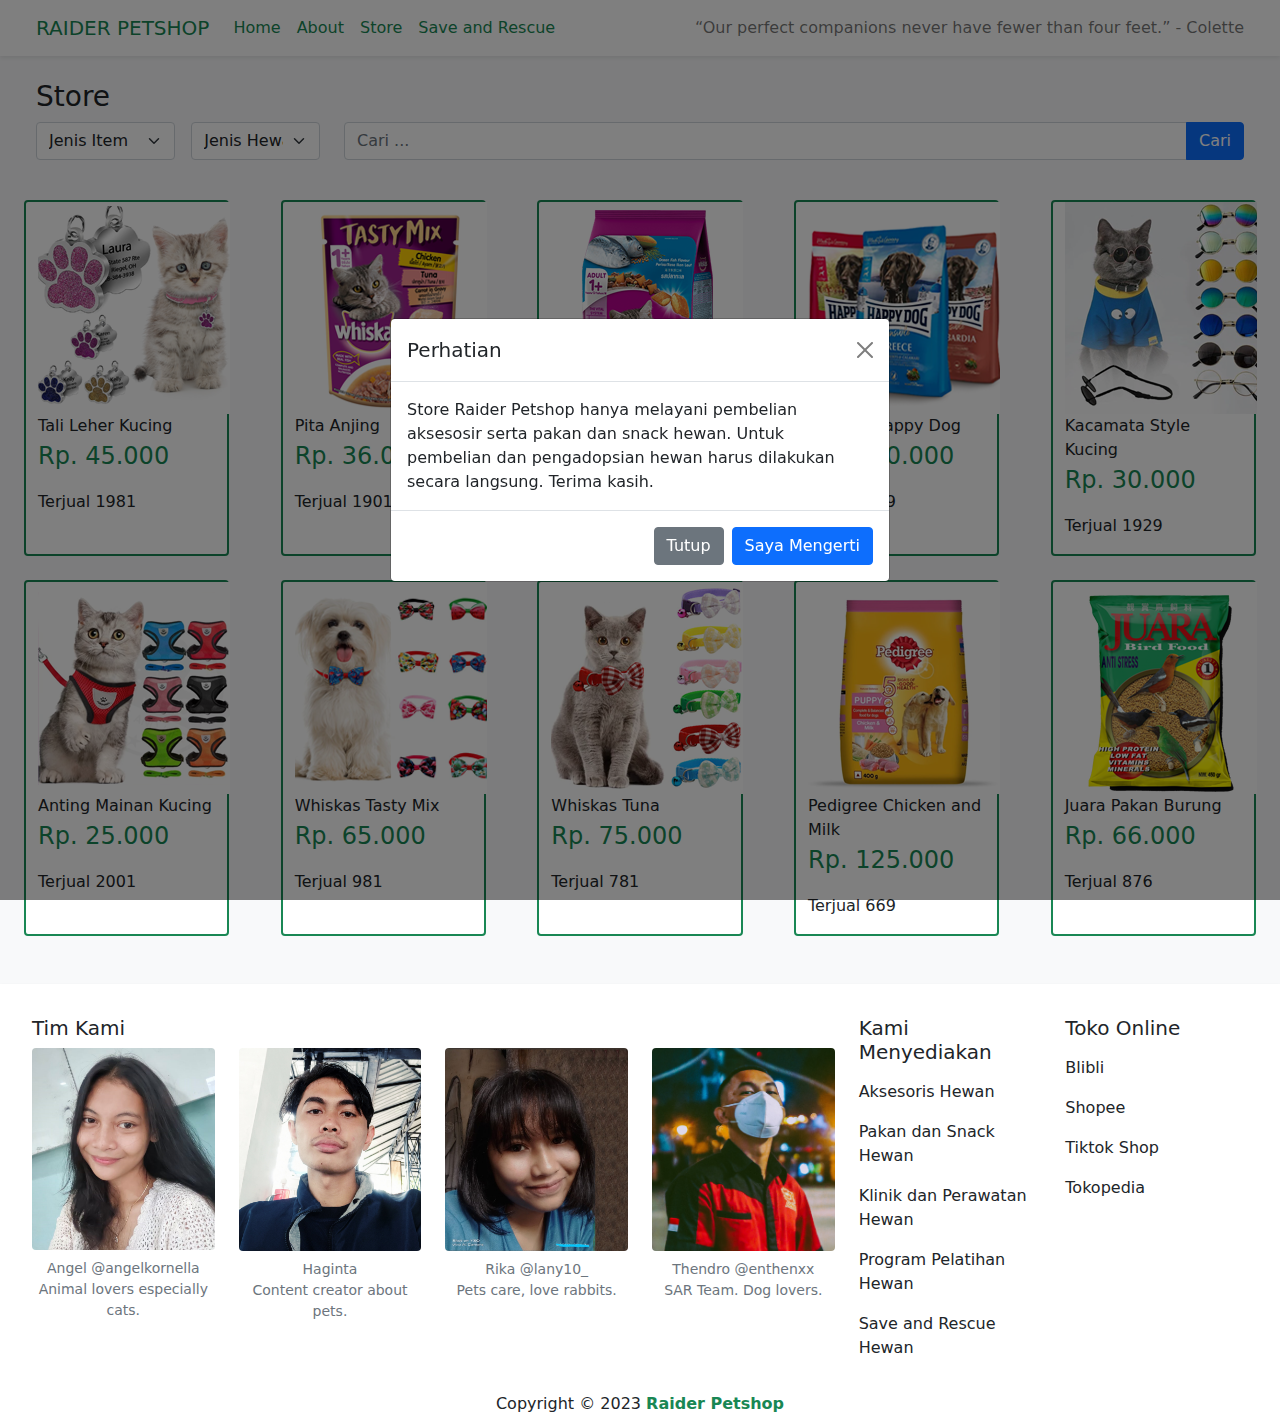
<file: store.html>
<!DOCTYPE html>
<html lang="id">

<head>
    <meta charset="UTF-8">
    <meta http-equiv="X-UA-Compatible" content="IE=edge">
    <meta name="viewport" content="width=device-width, initial-scale=1.0">
    <link rel="stylesheet" type="text/css" href="css/bootstrap.min.css" />
    <link rel="stylesheet" type="text/css" href="css/style.css" />
    <script type="text/javascript" src="js/bootstrap.min.js"></script>
    <script type="text/javascript" src="js/bootstrap.bundle.min.js"></script>
    <title>Store Raider Petshop</title>
</head>

<body>
    <div class="modal fade" id="exampleModal" tabindex="-1" aria-labelledby="exampleModalLabel" aria-hidden="true">
        <div class="modal-dialog modal-dialog-centered">
            <div class="modal-content">
                <div class="modal-header">
                    <h5 class="modal-title" id="exampleModalLabel">Perhatian</h5>
                    <button type="button" class="btn-close" data-bs-dismiss="modal" aria-label="Close"></button>
                </div>
                <div class="modal-body">
                    Store Raider Petshop hanya melayani pembelian aksesosir serta pakan dan snack hewan. Untuk pembelian
                    dan pengadopsian hewan harus dilakukan secara langsung. Terima kasih.
                </div>
                <div class="modal-footer">
                    <button type="button" class="btn btn-secondary" data-bs-dismiss="modal">Tutup</button>
                    <button type="button" class="btn btn-primary">Saya Mengerti</button>
                </div>
            </div>
        </div>
    </div>
    <nav class="navbar navbar-expand-lg navbar-light px-4 shadow-sm p-2">
        <div class="container-fluid">
            <span class="navbar-brand mb-0 h1 text-success">RAIDER PETSHOP</span>
            <button class="navbar-toggler" type="button" data-bs-toggle="collapse" data-bs-target="#navbarTogglerDemo02"
                aria-controls="navbarTogglerDemo02" aria-expanded="false" aria-label="Toggle navigation">
                <span class="navbar-toggler-icon"></span>
            </button>
            <div class="collapse navbar-collapse" id="navbarTogglerDemo02">
                <ul class="navbar-nav me-auto mb-2 mb-lg-0">
                    <li class="nav-item">
                        <a class="nav-link text-success" aria-current="page" href="index.html">Home</a>
                    </li>
                    <li class="nav-item">
                        <a class="nav-link text-success" href="about.html">About</a>
                    </li>
                    <li class="nav-item">
                        <a class="nav-link text-success active" href="store.html">Store</a>
                    </li>
                    <li class="nav-item">
                        <a class="nav-link text-success" href="rescue.html">Save and Rescue</a>
                    </li>
                </ul>
                <span class="navbar-text">“Our perfect companions never have fewer than four feet.” - Colette</span>
            </div>
        </div>
    </nav>
        <div class="container-fluid bg-light">
        <div class="px-4 py-4">
            <h3>Store</h3>
            <div class="row">
                <div class="col-lg-3 d-flex justify-content-start">
                    <div>
                        <select class="form-select" aria-label="Default select example">
                            <option selected>Jenis Item</option>
                            <option value="1">Aksesoris</option>
                            <option value="2">Pakan dan Snack</option>
                        </select>
                    </div>
                    <div class="px-2"></div>
                    <div>
                        <select class="form-select" aria-label="Default select example">
                            <option selected>Jenis Hewan</option>
                            <option value="1">Anjing</option>
                            <option value="2">Burung</option>
                            <option value="3">Ikan Hias</option>
                            <option value="4">Kucing</option>
                            <option value="5">Hewan Kecil</option>
                            <option value="6">Hewan Lainnya</option>
                        </select>
                    </div>
                </div>
                <div class="col-lg-9">
                    <div class="input-group mb-3">
                        <input type="text" class="form-control" placeholder="Cari ..." aria-label="Cari ..."
                            aria-describedby="button-addon2">
                        <button class="btn btn-primary" type="button" id="button-addon2">Cari</button>
                    </div>
                </div>
            </div>
        </div>
    </div>
        <div class="container-fluid bg-light">
        <div class="px-4 pb-4">
            <div class="row d-flex justify-content-between mb-4">
                <div class="col-lg-2 border border-2 border-success rounded bg-white">
                    <img src="img/product/item-1001.png" />
                    <p><span class="fs-6">Tali Leher Kucing</span><br /><span class="text-success fs-4">Rp.
                            45.000</span></p>
                    <p class="fw-light ">Terjual 1981</p>
                </div>
                <div class="col-lg-2 border border-2 border-success rounded bg-white">
                    <img src="img/product/item-2001.png" />
                    <p><span class="fs-6">Pita Anjing</span><br /><span class="text-success fs-4">Rp. 36.000</span></p>
                    <p class="fw-light ">Terjual 1901</p>
                </div>
                <div class="col-lg-2 border border-2 border-success rounded bg-white">
                    <img src="img/product/item-2002.png" />
                    <p><span class="fs-6">Pita Kucing 2 Warna</span><br /><span class="text-success fs-4">Rp.
                            50.000</span></p>
                    <p class="fw-light ">Terjual 1002</p>
                </div>
                <div class="col-lg-2 border border-2 border-success rounded bg-white">
                    <img src="img/product/item-2003.png" />
                    <p><span class="fs-6">Paket 3 Happy Dog</span><br /><span class="text-success fs-4">Rp.
                            200.000</span></p>
                    <p class="fw-light ">Terjual 269</p>
                </div>
                <div class="col-lg-2 border border-2 border-success rounded bg-white">
                    <img src="img/product/item-1002.png" />
                    <p><span class="fs-6">Kacamata Style Kucing</span><br /><span class="text-success fs-4">Rp.
                            30.000</span></p>
                    <p class="fw-light ">Terjual 1929</p>
                </div>
            </div>
            <div class="row d-flex justify-content-between mb-4">
                <div class="col-lg-2 border border-2 border-success rounded bg-white">
                    <img src="img/product/item-1003.png" />
                    <p><span class="fs-6">Anting Mainan Kucing</span><br /><span class="text-success fs-4">Rp.
                            25.000</span></p>
                    <p class="fw-light ">Terjual 2001</p>
                </div>
                <div class="col-lg-2 border border-2 border-success rounded bg-white">
                    <img src="img/product/item-1004.png" />
                    <p><span class="fs-6">Whiskas Tasty Mix</span><br /><span class="text-success fs-4">Rp.
                            65.000</span></p>
                    <p class="fw-light ">Terjual 981</p>
                </div>
                <div class="col-lg-2 border border-2 border-success rounded bg-white">
                    <img src="img/product/item-1005.png" />
                    <p><span class="fs-6">Whiskas Tuna</span><br /><span class="text-success fs-4">Rp. 75.000</span></p>
                    <p class="fw-light ">Terjual 781</p>
                </div>
                <div class="col-lg-2 border border-2 border-success rounded bg-white">
                    <img src="img/product/item-2004.png" />
                    <p><span class="fs-6">Pedigree Chicken and Milk</span><br /><span class="text-success fs-4">Rp.
                            125.000</span></p>
                    <p class="fw-light ">Terjual 669</p>
                </div>
                <div class="col-lg-2 border border-2 border-success rounded bg-white">
                    <img src="img/product/item-2005.png" />
                    <p><span class="fs-6">Juara Pakan Burung</span><br /><span class="text-success fs-4">Rp.
                            66.000</span></p>
                    <p class="fw-light ">Terjual 876</p>
                </div>
            </div>
        </div>
    </div>
        <div class="container-fluid bg-white shadow-sm p-2">
        <div class="px-4 pt-4">
            <div class="row">
                <div class="col-lg-8">
                    <div class="row">
                        <h5>Tim Kami</h5>
                        <div class="col-lg-3 text-center">
                            <figure class="figure">
                                <img src="img/team/angel.jpg" class="figure-img img-fluid rounded"
                                    alt="A generic square placeholder image with rounded corners in a figure.">
                                <figcaption class="figure-caption">Angel @angelkornella <br />Animal lovers
                                    especially
                                    cats.</figcaption>
                            </figure>
                        </div>
                        <div class="col-lg-3 text-center">
                            <figure class="figure">
                                <img src="img/team/haginta.jpg" class="figure-img img-fluid rounded"
                                    alt="A generic square placeholder image with rounded corners in a figure.">
                                <figcaption class="figure-caption">Haginta <br />Content creator about pets.
                                </figcaption>
                            </figure>
                        </div>
                        <div class="col-md-3 text-center">
                            <figure class="figure">
                                <img src="img/team/rika.jpg" class="figure-img img-fluid rounded"
                                    alt="A generic square placeholder image with rounded corners in a figure.">
                                <figcaption class="figure-caption">Rika @lany10_<br />Pets care, love rabbits.
                                </figcaption>
                            </figure>
                        </div>
                        <div class="col-lg-3 text-center">
                            <figure class="figure">
                                <img src="img/team/thendro.jpg" class="figure-img img-fluid rounded"
                                    alt="A generic square placeholder image with rounded corners in a figure.">
                                <figcaption class="figure-caption">Thendro @enthenxx<br />SAR Team. Dog lovers.
                                </figcaption>
                            </figure>
                        </div>
                    </div>
                </div>
                <div class="col-lg-2">
                    <h5>Kami Menyediakan</h5>
                    <ul class="list-group">
                        <li class="list-group-item"><a href="store.html"
                                class="text-decoration-none text-body">Aksesoris Hewan</a></li>
                        <li class="list-group-item"><a href="store.html" class="text-decoration-none text-body">Pakan
                                dan Snack Hewan</a></li>
                        <li class="list-group-item"><a href="#" class="text-decoration-none text-body">Klinik dan
                                Perawatan Hewan</a></li>
                        <li class="list-group-item"><a href="#" class="text-decoration-none text-body">Program
                                Pelatihan
                                Hewan</a></li>
                        <li class="list-group-item"><a href="rescue.html" class="text-decoration-none text-body">Save
                                and Rescue Hewan</a></li>
                    </ul>
                </div>
                <div class="col-lg-2">
                    <h5>Toko Online</h5>
                    <ul class="list-group">
                        <li class="list-group-item"><a href="https://www.blibli.com/"
                                class="text-decoration-none text-body">Blibli</a></li>
                        <li class="list-group-item"><a href="https://shopee.co.id/"
                                class="text-decoration-none text-body">Shopee</a></li>
                        <li class="list-group-item"><a href="https://www.tokopedia.com/"
                                class="text-decoration-none text-body">Tiktok Shop</a></li>
                        <li class="list-group-item"><a href="https://www.tiktok.com/"
                                class="text-decoration-none text-body">Tokopedia</a></li>
                    </ul>
                </div>
            </div>
            <div class="row pt-4">
                <p style="margin-bottom: 0" class="text-center">Copyright © 2023 <b><span class="text-success">Raider
                            Petshop</span></b></p>
            </div>
        </div>
    </div>
      <script type="text/javascript" src="js/index.js"></script>
</body>

</html>
</file>
<file: css/style.css>
body,
html {
    height: 100%;
}

a:hover {
    color: #0d6efd ! important;
}

.list-group li {
    border: 0 none;
    padding-left: 0;
    padding-right: 0;
}

.carousel-control-prev{
    left: -30px/* Aligns it at the top */
}

.carousel-control-next{
    right: -30px/* Aligns it at the top */
}
</file>
